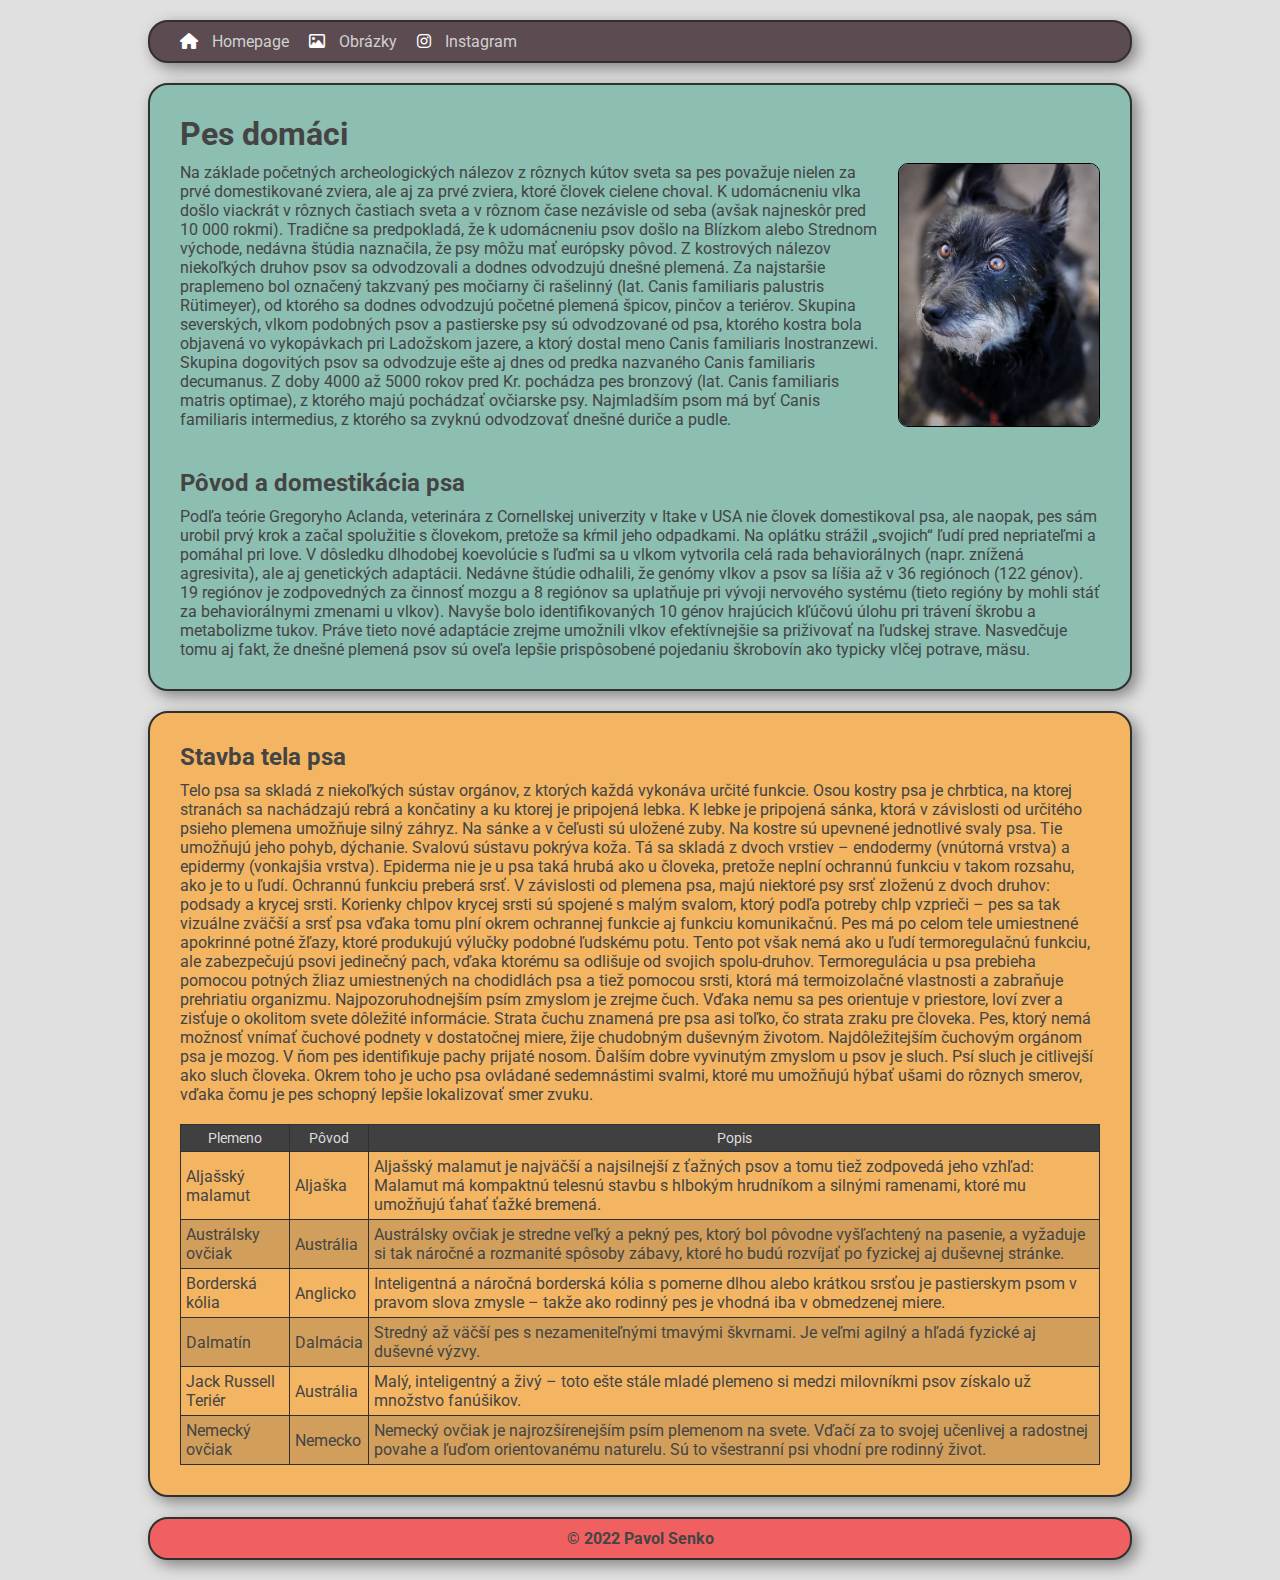
<file: index.html>
<html lang="sk">

<head>
    <title>Moja prvá webstránka</title>

    <link href="css/style.css" rel="stylesheet">

    <link rel="preconnect" href="https://fonts.googleapis.com">
    <link rel="preconnect" href="https://fonts.gstatic.com" crossorigin>
    <link href="https://fonts.googleapis.com/css2?family=Roboto&display=swap" rel="stylesheet">
    <link rel="stylesheet" href="https://cdnjs.cloudflare.com/ajax/libs/font-awesome/6.5.1/css/all.min.css"/>

    <meta charset="utf-8">
    <meta name="viewport" content="width=device-width, initial-scale=1.0">
</head>

<body>
<div class="wrapper">
    <div class="main">
        <div class="menu">
            <ul>
                <li>
                    <i class="fa-solid fa-house"></i>
                    <a href="index.html">Homepage</a>
                </li>
                <li>
                    <i class="fa-regular fa-image"></i>
                    <a href="images.html">Obrázky</a>
                </li>
                <li>
                    <i class="fa-brands fa-instagram"></i>
                    <a href="https://instagram.com/richie_doggo" target="_blank">Instagram</a>
                </li>
            </ul>
        </div>

        <div class="content blue">
            <h1>Pes domáci</h1>
            <div class="two-columns">
                <div>
                    Na základe početných archeologických nálezov z rôznych kútov sveta
                    sa pes považuje nielen za prvé domestikované zviera, ale aj za prvé
                    zviera, ktoré človek cielene choval. K udomácneniu vlka došlo viackrát
                    v rôznych častiach sveta a v rôznom čase nezávisle od seba (avšak
                    najneskôr pred 10 000 rokmi). Tradične sa predpokladá, že k udomácneniu
                    psov došlo na Blízkom alebo Strednom východe, nedávna štúdia naznačila,
                    že psy môžu mať európsky pôvod. Z kostrových nálezov niekoľkých druhov
                    psov sa odvodzovali a dodnes odvodzujú dnešné plemená. Za najstaršie
                    praplemeno bol označený takzvaný pes močiarny či rašelinný (lat. Canis
                    familiaris palustris Rütimeyer), od ktorého sa dodnes odvodzujú početné
                    plemená špicov, pinčov a teriérov. Skupina severských, vlkom podobných
                    psov a pastierske psy sú odvodzované od psa, ktorého kostra bola objavená
                    vo vykopávkach pri Ladožskom jazere, a ktorý dostal meno Canis familiaris
                    Inostranzewi. Skupina dogovitých psov sa odvodzuje ešte aj dnes od predka
                    nazvaného Canis familiaris decumanus. Z doby 4000 až 5000 rokov pred Kr.
                    pochádza pes bronzový (lat. Canis familiaris matris optimae), z ktorého
                    majú pochádzať ovčiarske psy. Najmladším psom má byť Canis familiaris
                    intermedius, z ktorého sa zvyknú odvodzovať dnešné duriče a pudle.
                </div>

                <div class="main-image">
                    <img src="img/image1.png" alt="Pes"/>
                </div>
            </div>

            <h2>Pôvod a domestikácia psa</h2>
            <div>
                Podľa teórie Gregoryho Aclanda, veterinára z Cornellskej univerzity v Itake
                v USA nie človek domestikoval psa, ale naopak, pes sám urobil prvý krok
                a začal spolužitie s človekom, pretože sa kŕmil jeho odpadkami. Na oplátku
                strážil „svojich“ ľudí pred nepriateľmi a pomáhal pri love. V dôsledku
                dlhodobej koevolúcie s ľuďmi sa u vlkom vytvorila celá rada behaviorálnych
                (napr. znížená agresivita), ale aj genetických adaptácii. Nedávne štúdie
                odhalili, že genómy vlkov a psov sa líšia až v 36 regiónoch (122 génov).
                19 regiónov je zodpovedných za činnosť mozgu a 8 regiónov sa uplatňuje
                pri vývoji nervového systému (tieto regióny by mohli stáť za behaviorálnymi
                zmenami u vlkov). Navyše bolo identifikovaných 10 génov hrajúcich kľúčovú
                úlohu pri trávení škrobu a metabolizme tukov. Práve tieto nové adaptácie
                zrejme umožnili vlkov efektívnejšie sa priživovať na ľudskej strave.
                Nasvedčuje tomu aj fakt, že dnešné plemená psov sú oveľa lepšie prispôsobené
                pojedaniu škrobovín ako typicky vlčej potrave, mäsu.
            </div>
        </div>

        <div class="content orange">
            <h2>Stavba tela psa</h2>
            <div>
                Telo psa sa skladá z niekoľkých sústav orgánov, z ktorých každá vykonáva určité
                funkcie. Osou kostry psa je chrbtica, na ktorej stranách sa nachádzajú rebrá
                a končatiny a ku ktorej je pripojená lebka. K lebke je pripojená sánka, ktorá
                v závislosti od určitého psieho plemena umožňuje silný záhryz. Na sánke a v čeľusti
                sú uložené zuby. Na kostre sú upevnené jednotlivé svaly psa. Tie umožňujú jeho
                pohyb, dýchanie. Svalovú sústavu pokrýva koža. Tá sa skladá z dvoch vrstiev – endodermy
                (vnútorná vrstva) a epidermy (vonkajšia vrstva). Epiderma nie je u psa taká hrubá
                ako u človeka, pretože neplní ochrannú funkciu v takom rozsahu, ako je to u ľudí.
                Ochrannú funkciu preberá srsť. V závislosti od plemena psa, majú niektoré psy srsť
                zloženú z dvoch druhov: podsady a krycej srsti. Korienky chlpov krycej srsti sú
                spojené s malým svalom, ktorý podľa potreby chlp vzprieči – pes sa tak vizuálne
                zväčší a srsť psa vďaka tomu plní okrem ochrannej funkcie aj funkciu komunikačnú.
                Pes má po celom tele umiestnené apokrinné potné žľazy, ktoré produkujú výlučky
                podobné ľudskému potu. Tento pot však nemá ako u ľudí termoregulačnú funkciu,
                ale zabezpečujú psovi jedinečný pach, vďaka ktorému sa odlišuje od svojich spolu-druhov.
                Termoregulácia u psa prebieha pomocou potných žliaz umiestnených na chodidlách psa
                a tiež pomocou srsti, ktorá má termoizolačné vlastnosti a zabraňuje prehriatiu organizmu.
                Najpozoruhodnejším psím zmyslom je zrejme čuch. Vďaka nemu sa pes orientuje v priestore,
                loví zver a zisťuje o okolitom svete dôležité informácie. Strata čuchu znamená pre psa
                asi toľko, čo strata zraku pre človeka. Pes, ktorý nemá možnosť vnímať čuchové podnety
                v dostatočnej miere, žije chudobným duševným životom. Najdôležitejším čuchovým orgánom
                psa je mozog. V ňom pes identifikuje pachy prijaté nosom. Ďalším dobre vyvinutým zmyslom
                u psov je sluch. Psí sluch je citlivejší ako sluch človeka. Okrem toho je ucho psa
                ovládané sedemnástimi svalmi, ktoré mu umožňujú hýbať ušami do rôznych smerov,
                vďaka čomu je pes schopný lepšie lokalizovať smer zvuku.
            </div>
            <div>
                <table>
                    <tr>
                        <th>Plemeno</th>
                        <th>Pôvod</th>
                        <th>Popis</th>
                    </tr>
                    <tr>
                        <td>Aljašský malamut</td>
                        <td>Aljaška</td>
                        <td>
                            Aljašský malamut  je najväčší a najsilnejší z ťažných psov a tomu tiež zodpovedá jeho
                            vzhľad: Malamut má kompaktnú telesnú stavbu s hlbokým hrudníkom a silnými ramenami,
                            ktoré mu umožňujú ťahať ťažké bremená.
                        </td>
                    </tr>
                    <tr>
                        <td>Austrálsky ovčiak</td>
                        <td>Austrália</td>
                        <td>
                            Austrálsky ovčiak je stredne veľký a pekný pes, ktorý bol pôvodne vyšľachtený na pasenie,
                            a vyžaduje si tak náročné a rozmanité spôsoby zábavy, ktoré ho budú rozvíjať po fyzickej
                            aj duševnej stránke.
                        </td>
                    </tr>
                    <tr>
                        <td>Borderská kólia</td>
                        <td>Anglicko</td>
                        <td>
                            Inteligentná a náročná borderská kólia s pomerne dlhou alebo krátkou srsťou je pastierskym
                            psom v pravom slova zmysle – takže ako rodinný pes je vhodná iba v obmedzenej miere.
                        </td>
                    </tr>
                    <tr>
                        <td>Dalmatín</td>
                        <td>Dalmácia</td>
                        <td>
                            Stredný až väčší pes s nezameniteľnými tmavými škvrnami. Je veľmi agilný a hľadá
                            fyzické aj duševné výzvy.
                        </td>
                    </tr>
                    <tr>
                        <td>Jack Russell Teriér</td>
                        <td>Austrália</td>
                        <td>
                            Malý, inteligentný a živý – toto ešte stále mladé plemeno si medzi milovníkmi psov získalo
                            už množstvo fanúšikov.
                        </td>
                    </tr>
                    <tr>
                        <td>Nemecký ovčiak</td>
                        <td>Nemecko</td>
                        <td>
                            Nemecký ovčiak je najrozšírenejším psím plemenom na svete. Vďačí za to svojej učenlivej a
                            radostnej povahe a ľuďom orientovanému naturelu. Sú to všestranní psi vhodní pre rodinný život.
                        </td>
                    </tr>
                </table>
            </div>
        </div>

        <div class="footer red">&copy; 2022 Pavol Senko</div>
    </div>
</div>
</body>
</html>
</file>
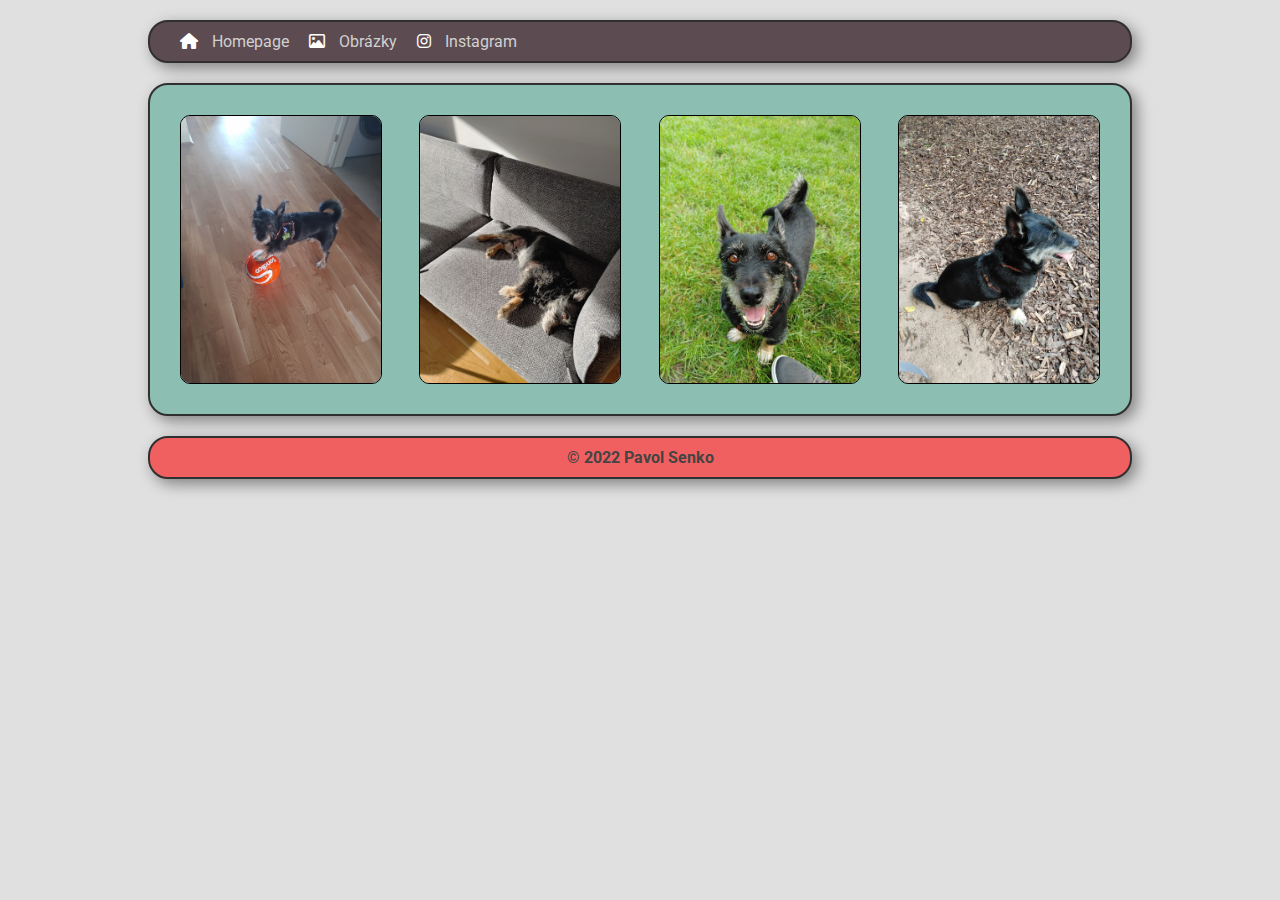
<file: images.html>
<html lang="sk">

<head>
    <title>Moja prvá webstránka | Obrázky</title>

    <link href="css/style.css" rel="stylesheet">

    <link rel="preconnect" href="https://fonts.googleapis.com">
    <link rel="preconnect" href="https://fonts.gstatic.com" crossorigin>
    <link href="https://fonts.googleapis.com/css2?family=Roboto&display=swap" rel="stylesheet">
    <link rel="stylesheet" href="https://cdnjs.cloudflare.com/ajax/libs/font-awesome/6.5.1/css/all.min.css"/>

    <meta charset="utf-8">
    <meta name="viewport" content="width=device-width, initial-scale=1.0">
</head>

<body>
<div class="wrapper">
    <div class="main">
        <div class="menu">
            <ul>
                <li>
                    <i class="fa-solid fa-house"></i>
                    <a href="index.html">Homepage</a>
                </li>
                <li>
                    <i class="fa-regular fa-image"></i>
                    <a href="images.html">Obrázky</a>
                </li>
                <li>
                    <i class="fa-brands fa-instagram"></i>
                    <a href="https://instagram.com/richie_doggo" target="_blank">Instagram</a>
                </li>
            </ul>
        </div>

        <div class="content blue">
            <div class="images">
                <div class="image">
                    <img src="img/image2.jpg" alt="pes 1"/>
                </div>

                <div class="image">
                    <img src="img/image3.jpg" alt="pes 2"/>
                </div>

                <div class="image">
                    <img src="img/image4.jpg" alt="pes 3"/>
                </div>

                <div class="image">
                    <img src="img/image5.jpg" alt="pes 4"/>
                </div>
            </div>
        </div>

        <div class="footer red">&copy; 2022 Pavol Senko</div>
    </div>
</div>

</body>
</html>
</file>
<file: css/style.css>
html, body {
    padding: 0;
    margin: 0;
    font-family: 'Roboto', sans-serif;
    background-color: #e0e0e0;
    color: #444444;
}

a {
    text-decoration: none;
}

a:hover {
    text-decoration: underline;
}

h1, h2 {
    margin: 0 0 10px;
}

.wrapper {
    width: 100%;
    display: flex;
    justify-content: center;
}

.main {
    width: 1024px;
}

.main>div {
    border: 2px solid #303030;
    border-radius: 20px;
    margin: 20px;
    box-shadow: 5px 5px 15px grey;
}

.menu {
    background-color: #5c4b51;
}

.menu ul {
    list-style: none;
    display: flex;
    padding: 0 20px;
    margin: 0;
}

.menu ul li {
    padding: 10px ;
}

.menu ul li i {
    color: white;
    padding-right: 10px;
}

.menu a {
    color: #d0d0d0;
}

.content {
    padding: 30px;
}

.two-columns {
    display: flex;
    justify-content: space-between;
    margin-bottom: 40px;
}

.main-image img {
    width: 200px;
    margin-left: 20px;
    border-radius: 10px;
    border: 1px solid black;
}

.images {
    display: flex;
    justify-content: space-between;
    flex-wrap: wrap;
}

.image img {
    width: 200px;
    border-radius: 10px;
    border: 1px solid black;
}

.footer {
    text-align: center;
    font-weight: bold;
    padding: 10px;
}

.blue {
    background-color: #8cbeb2;
}

.red {
    background-color: #f06060;
}

.orange {
    background-color: #f3b562;
}

table {
    border-top: 1px #303030 solid;
    border-left: 1px #303030 solid;
    margin-top: 20px;
    border-spacing: 0;
}

th {
    color: #dddddd;
    background-color: #404040;
    font-weight: normal;
    font-size: 14px;
}

td, th {
    padding: 5px;
    border-bottom: 1px #303030 solid;
    border-right: 1px #303030 solid;
}

tr:nth-of-type(odd) {
    background-color: #40404030;
}

@media (max-width: 600px) {
    .two-columns {
        flex-direction: column;
    }

    .main-image img {
        width: 100%;
        margin-left: 0;
        margin-top: 20px;
    }

    .menu ul {
        flex-direction: column;
    }
}
</file>
